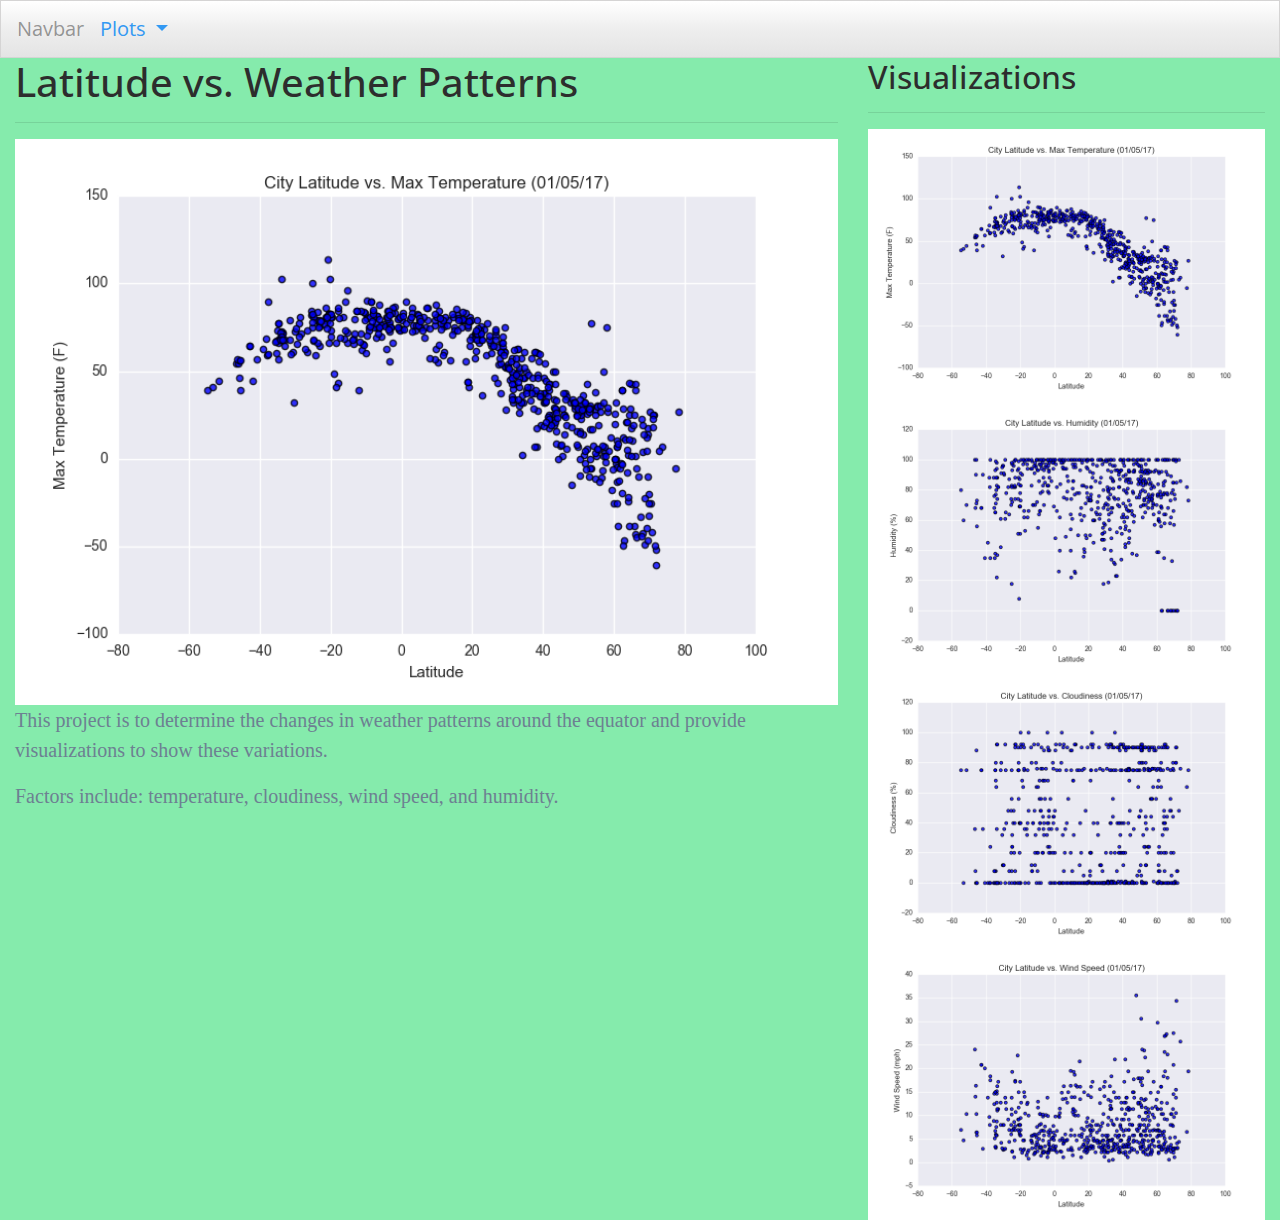
<file: WebVisualizations/WebHW.html>
<!DOCTYPE html>
<html lang="en-us">
  <head>

    <meta charset="UTF-8">
    <meta name="viewport" content="width=device-width, initial-scale=1.0, shrink-to-fit=no">


    <title>Latitude Analysis Dashboard</title>


    <link rel="stylesheet" href="assets/css/bootstrap.min.css" media="screen">


    <link rel="stylesheet" href="assets/css/style1.css" media="screen">

  </head>

  <body>
   <!-- navbar -->
    <nav class="navbar navbar-expand-lg navbar-light bg-light">
      <a class="navbar-brand" href="#">Navbar</a>
      <button class="navbar-toggler" type="button" data-toggle="collapse" data-target="#navbarNav" aria-controls="navbarNav" aria-expanded="false" aria-label="Toggle navigation">
        <span class="navbar-toggler-icon"></span>
      </button>
      <div class="collapse navbar-collapse" id="navbarNav">
        <ul class="navbar-nav">
          <li class="dropdown">
            <a href="#" class="dropdown-toggle" data-toggle="dropdown" role="button" aria-haspopup="true" aria-expanded="false">Plots <span class="caret"></span></a>
            <ul class="dropdown-menu">
          <li><a href="visualizations/temp.html">  Temperature  </a></li>
          <li><a href="visualizations/humidity.html">  Humidity  </a></li>
          <li><a href="visualizations/cloudiness.html">  Cloudiness  </a></li>
          <li><a href="visualizations/wind.html">  Wind Speed  </a></li>
        </ul>
      </li>
        </ul>
      </div>
    </nav>
  <!-- End navbar -->

  <!-- container -->
    <div class="container-fluid">
      <section class="row">
        <div class="col-md-8">
          <article class="description-content">
            <h1 class="description-header">Latitude vs. Weather Patterns</h1>
            <hr class="description-hr"/>
            <img src="assets/images/Fig1.png" alt="" id="description-image"/>
            <p>This project is to determine the changes in weather patterns around the equator and provide visualizations to show these variations.</p>
            <p>Factors include: temperature, cloudiness, wind speed, and humidity.</p>
          </article>
        </div>
        <div class="col-md-4">

<!-- Visualizations imageNav Area -->
          <section id="imageNav-area">
            <div class="imageNav-content">
              <h2 class="imageNav-header">Visualizations</h2>
              <hr />
              <div id="images">
                <a href="visualizations/temp.html"><img src="assets/images/Fig1.png" alt="Latitude vs. Temperature" class="imageNav-photo"></a>
                <a href="visualizations/humidity.html"><img src="assets/images/Fig2.png" alt="Latitude vs. Humidity" class="imageNav-photo"></a>
                <a href="visualizations/cloudiness.html"><img src="assets/images/Fig3.png" alt="Latitude vs. Cloudiness" class="imageNav-photo"></a>
                <a href="visualizations/wind.html"><img src="assets/images/Fig4.png" alt="Latitude vs. Wind Speed" class="imageNav-photo"></a>
              </div>
            </div>
          </section>
<!-- End of Visualizations imageNav Area -->

        </div>
      </section>
    </div>
<!-- end container -->



    <!-- jQuery first, then Popper.js, then Bootstrap JS -->
    <script src="https://code.jquery.com/jquery-3.4.1.slim.min.js" integrity="sha384-J6qa4849blE2+poT4WnyKhv5vZF5SrPo0iEjwBvKU7imGFAV0wwj1yYfoRSJoZ+n" crossorigin="anonymous"></script>
    <script src="https://cdn.jsdelivr.net/npm/popper.js@1.16.0/dist/umd/popper.min.js" integrity="sha384-Q6E9RHvbIyZFJoft+2mJbHaEWldlvI9IOYy5n3zV9zzTtmI3UksdQRVvoxMfooAo" crossorigin="anonymous"></script>
    <script src="https://stackpath.bootstrapcdn.com/bootstrap/4.4.1/js/bootstrap.min.js" integrity="sha384-wfSDF2E50Y2D1uUdj0O3uMBJnjuUD4Ih7YwaYd1iqfktj0Uod8GCExl3Og8ifwB6" crossorigin="anonymous"></script>

    <!-- Bootstrap CDN -->
    <script src="https://stackpath.bootstrapcdn.com/bootstrap/4.4.1/js/bootstrap.min.js"></script>
  </body>

</html>
</file>
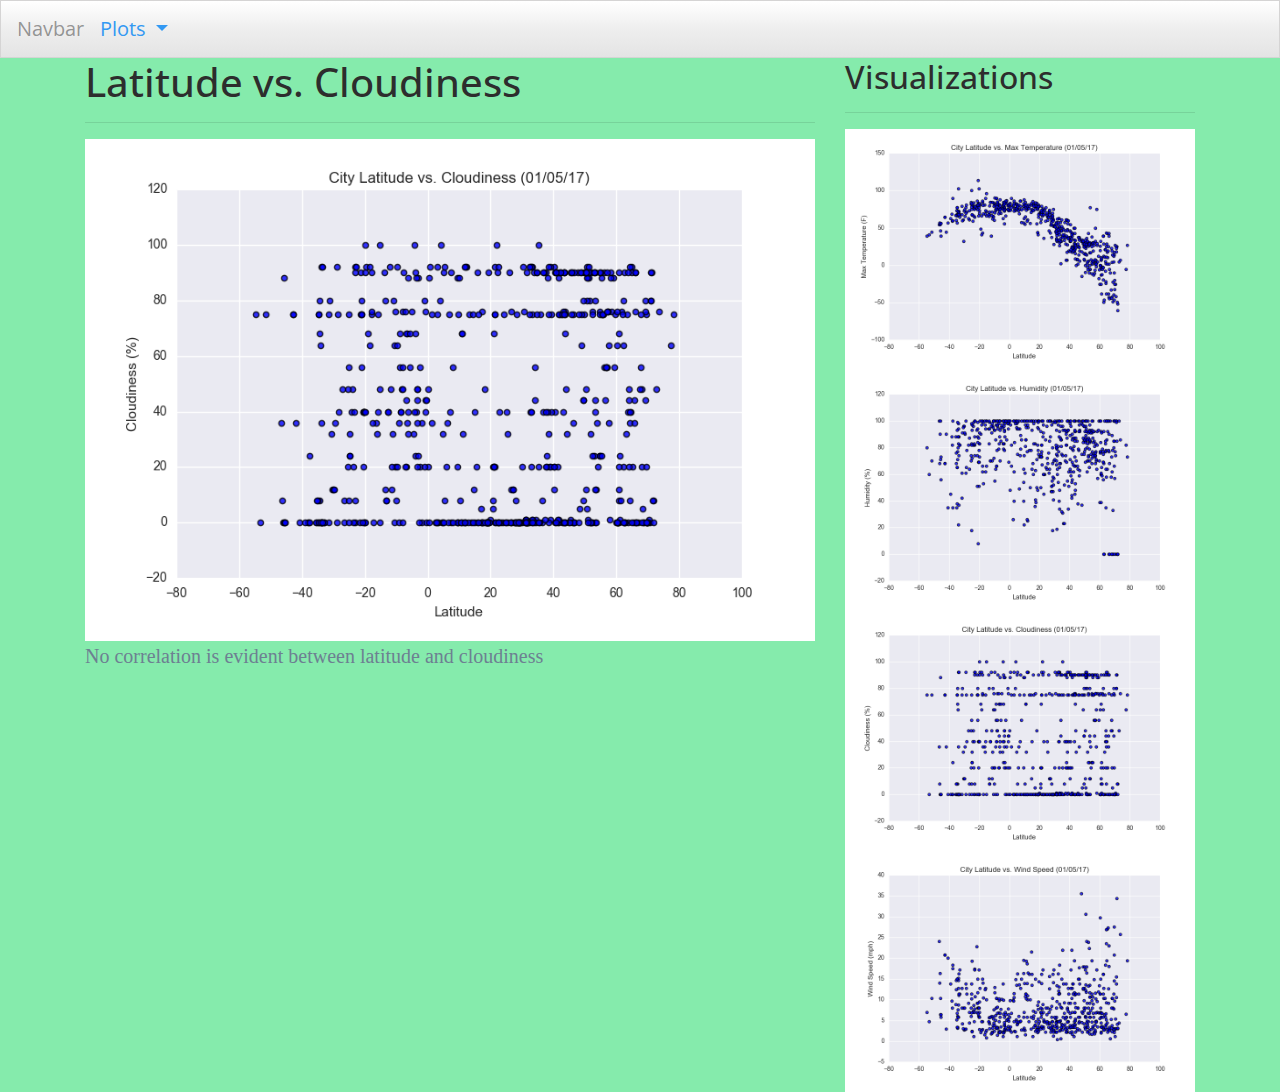
<file: WebVisualizations/visualizations/cloudiness.html>
<!DOCTYPE html>
<html lang="en-us">
  <head>

    <meta charset="UTF-8">
    <meta name="viewport" content="width=device-width, initial-scale=1.0, shrink-to-fit=no">


    <title>Cloudines Analysis Dashboard</title>


    <link rel="stylesheet" href="../assets/css/bootstrap.min.css" media="screen">


    <link rel="stylesheet" href="../assets/css/style1.css" media="screen">

  </head>

  <body>
   
    <nav class="navbar navbar-expand-lg navbar-light bg-light">
      <a class="navbar-brand" href="#">Navbar</a>
      <button class="navbar-toggler" type="button" data-toggle="collapse" data-target="#navbarNav" aria-controls="navbarNav" aria-expanded="false" aria-label="Toggle navigation">
        <span class="navbar-toggler-icon"></span>
      </button>
      <div class="collapse navbar-collapse" id="navbarNav">
        <ul class="navbar-nav">
          <li class="dropdown">
            <a href="#" class="dropdown-toggle" data-toggle="dropdown" role="button" aria-haspopup="true" aria-expanded="false">Plots <span class="caret"></span></a>
            <ul class="dropdown-menu">
          <li><a href="temp.html">  Temperature  </a></li>
          <li><a href="humidity.html">  Humidity  </a></li>
          <li><a href="cloudiness.html">  Cloudiness  </a></li>
          <li><a href="wind.html">  Wind Speed  </a></li>
        </ul>
      </li>
        </ul>
      </div>
    </nav>
  

    <div class="container">
      <section class="row">
        <div class="col-md-8">
          <article class="description-content">
            <h1 class="description-header">Latitude vs. Cloudiness</h1>
            <hr class="description-hr"/>
            <img src="../assets/images/Fig3.png" alt="" class="img-responsive"/>
            <p>No correlation is evident between latitude and cloudiness</p>
          </article>
        </div>
        <div class="col-md-4">


          <section id="imageNav-area">
            <div class="imageNav-content">
              <h2 class="imageNav-header">Visualizations</h2>
              <hr />
              <div id="images">
                <a href="temp.html"><img src="../assets/images/Fig1.png" alt="Latitude vs. Temperature" class="imageNav-photo"></a>
                <a href="humidity.html"><img src="../assets/images/Fig2.png" alt="Latitude vs. Humidity" class="imageNav-photo"></a>
                <a href="cloudiness.html"><img src="../assets/images/Fig3.png" alt="Latitude vs. Cloudiness" class="imageNav-photo"></a>
                <a href="wind.html"><img src="../assets/images/Fig4.png" alt="Latitude vs. Wind Speed" class="imageNav-photo"></a>
              </div>
            </div>
          </section>


        </div>
      </section>
    </div>




    <!-- jQuery first, then Popper.js, then Bootstrap JS -->
    <script src="https://code.jquery.com/jquery-3.4.1.slim.min.js" integrity="sha384-J6qa4849blE2+poT4WnyKhv5vZF5SrPo0iEjwBvKU7imGFAV0wwj1yYfoRSJoZ+n" crossorigin="anonymous"></script>
    <script src="https://cdn.jsdelivr.net/npm/popper.js@1.16.0/dist/umd/popper.min.js" integrity="sha384-Q6E9RHvbIyZFJoft+2mJbHaEWldlvI9IOYy5n3zV9zzTtmI3UksdQRVvoxMfooAo" crossorigin="anonymous"></script>
    <script src="https://stackpath.bootstrapcdn.com/bootstrap/4.4.1/js/bootstrap.min.js" integrity="sha384-wfSDF2E50Y2D1uUdj0O3uMBJnjuUD4Ih7YwaYd1iqfktj0Uod8GCExl3Og8ifwB6" crossorigin="anonymous"></script>

    <!-- Bootstrap CDN -->
    <script src="https://stackpath.bootstrapcdn.com/bootstrap/4.4.1/js/bootstrap.min.js"></script>
  </body>

</html>
</file>
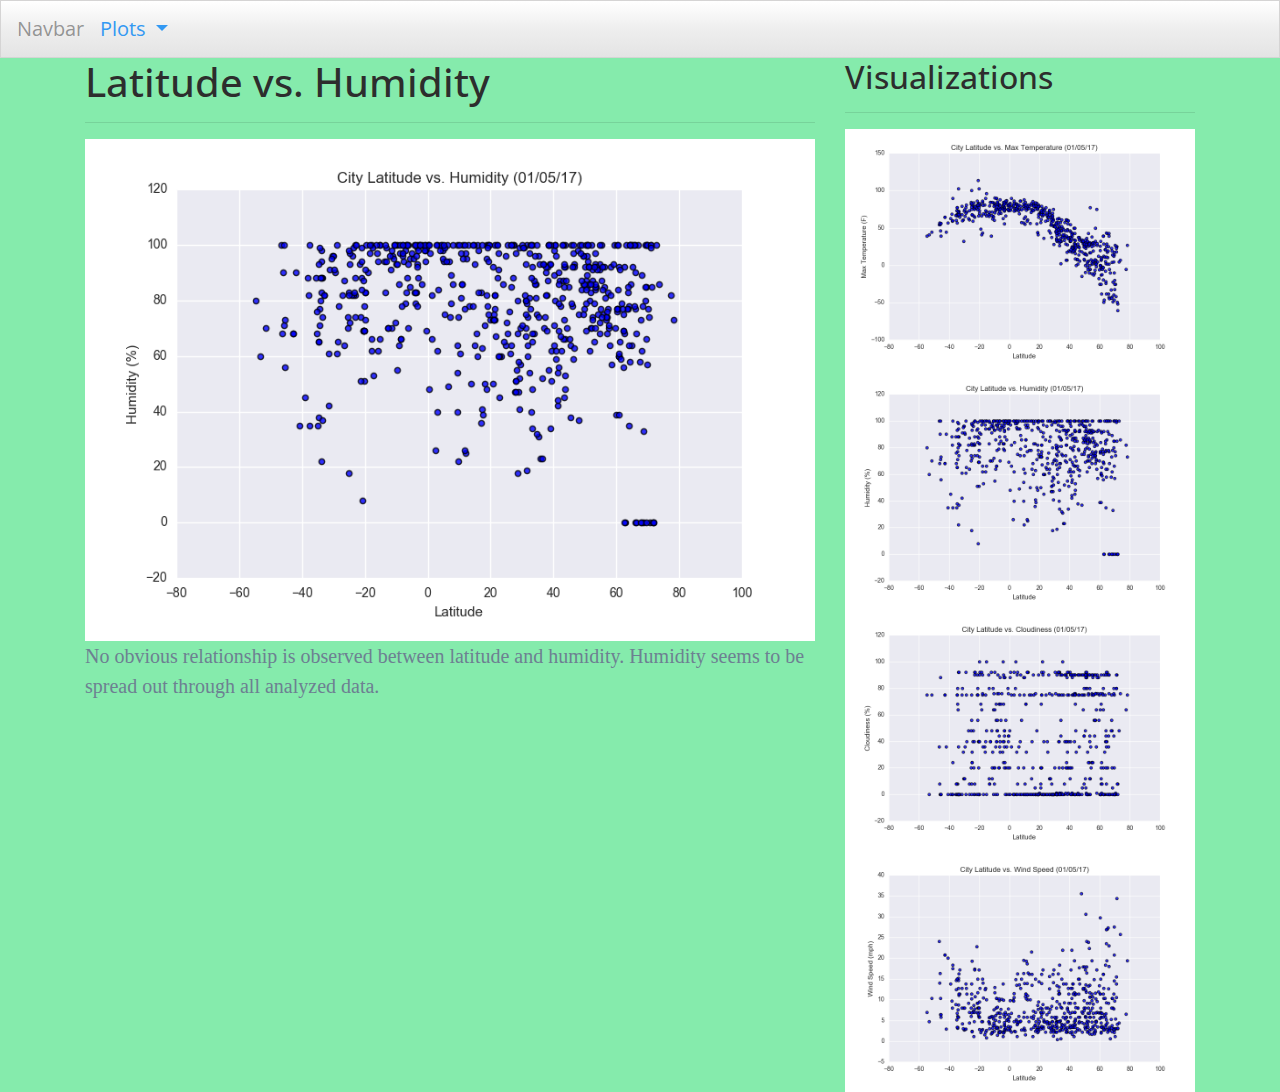
<file: WebVisualizations/visualizations/humidity.html>
<!DOCTYPE html>
<html lang="en-us">
  <head>

    <meta charset="UTF-8">
    <meta name="viewport" content="width=device-width, initial-scale=1.0, shrink-to-fit=no">


    <title>Humidity Analysis Dashboard</title>


    <link rel="stylesheet" href="../assets/css/bootstrap.min.css" media="screen">


    <link rel="stylesheet" href="../assets/css/style1.css" media="screen">

  </head>

  <body>
   
    <nav class="navbar navbar-expand-lg navbar-light bg-light">
      <a class="navbar-brand" href="#">Navbar</a>
      <button class="navbar-toggler" type="button" data-toggle="collapse" data-target="#navbarNav" aria-controls="navbarNav" aria-expanded="false" aria-label="Toggle navigation">
        <span class="navbar-toggler-icon"></span>
      </button>
      <div class="collapse navbar-collapse" id="navbarNav">
        <ul class="navbar-nav">
          <li class="dropdown">
            <a href="#" class="dropdown-toggle" data-toggle="dropdown" role="button" aria-haspopup="true" aria-expanded="false">Plots <span class="caret"></span></a>
            <ul class="dropdown-menu">
          <li><a href="temp.html">  Temperature  </a></li>
          <li><a href="humidity.html">  Humidity  </a></li>
          <li><a href="cloudiness.html">  Cloudiness  </a></li>
          <li><a href="wind.html">  Wind Speed  </a></li>
        </ul>
      </li>
        </ul>
      </div>
    </nav>
  

    <div class="container">
      <section class="row">
        <div class="col-md-8">
          <article class="description-content">
            <h1 class="description-header">Latitude vs. Humidity</h1>
            <hr class="description-hr"/>
            <img src="../assets/images/Fig2.png" alt="" class="img-responsive"/>
            <p>No obvious relationship is observed between latitude and humidity.  Humidity seems to be spread out through all analyzed data.</p>
          </article>
        </div>
        <div class="col-md-4">


          <section id="imageNav-area">
            <div class="imageNav-content">
              <h2 class="imageNav-header">Visualizations</h2>
              <hr />
              <div id="images">
                <a href="temp.html"><img src="../assets/images/Fig1.png" alt="Latitude vs. Temperature" class="imageNav-photo"></a>
                <a href="humidity.html"><img src="../assets/images/Fig2.png" alt="Latitude vs. Humidity" class="imageNav-photo"></a>
                <a href="cloudiness.html"><img src="../assets/images/Fig3.png" alt="Latitude vs. Cloudiness" class="imageNav-photo"></a>
                <a href="wind.html"><img src="../assets/images/Fig4.png" alt="Latitude vs. Wind Speed" class="imageNav-photo"></a>
              </div>
            </div>
          </section>


        </div>
      </section>
    </div>




    <!-- jQuery first, then Popper.js, then Bootstrap JS -->
    <script src="https://code.jquery.com/jquery-3.4.1.slim.min.js" integrity="sha384-J6qa4849blE2+poT4WnyKhv5vZF5SrPo0iEjwBvKU7imGFAV0wwj1yYfoRSJoZ+n" crossorigin="anonymous"></script>
    <script src="https://cdn.jsdelivr.net/npm/popper.js@1.16.0/dist/umd/popper.min.js" integrity="sha384-Q6E9RHvbIyZFJoft+2mJbHaEWldlvI9IOYy5n3zV9zzTtmI3UksdQRVvoxMfooAo" crossorigin="anonymous"></script>
    <script src="https://stackpath.bootstrapcdn.com/bootstrap/4.4.1/js/bootstrap.min.js" integrity="sha384-wfSDF2E50Y2D1uUdj0O3uMBJnjuUD4Ih7YwaYd1iqfktj0Uod8GCExl3Og8ifwB6" crossorigin="anonymous"></script>

    <!-- Bootstrap CDN -->
    <script src="https://stackpath.bootstrapcdn.com/bootstrap/4.4.1/js/bootstrap.min.js"></script>
  </body>

</html>
</file>
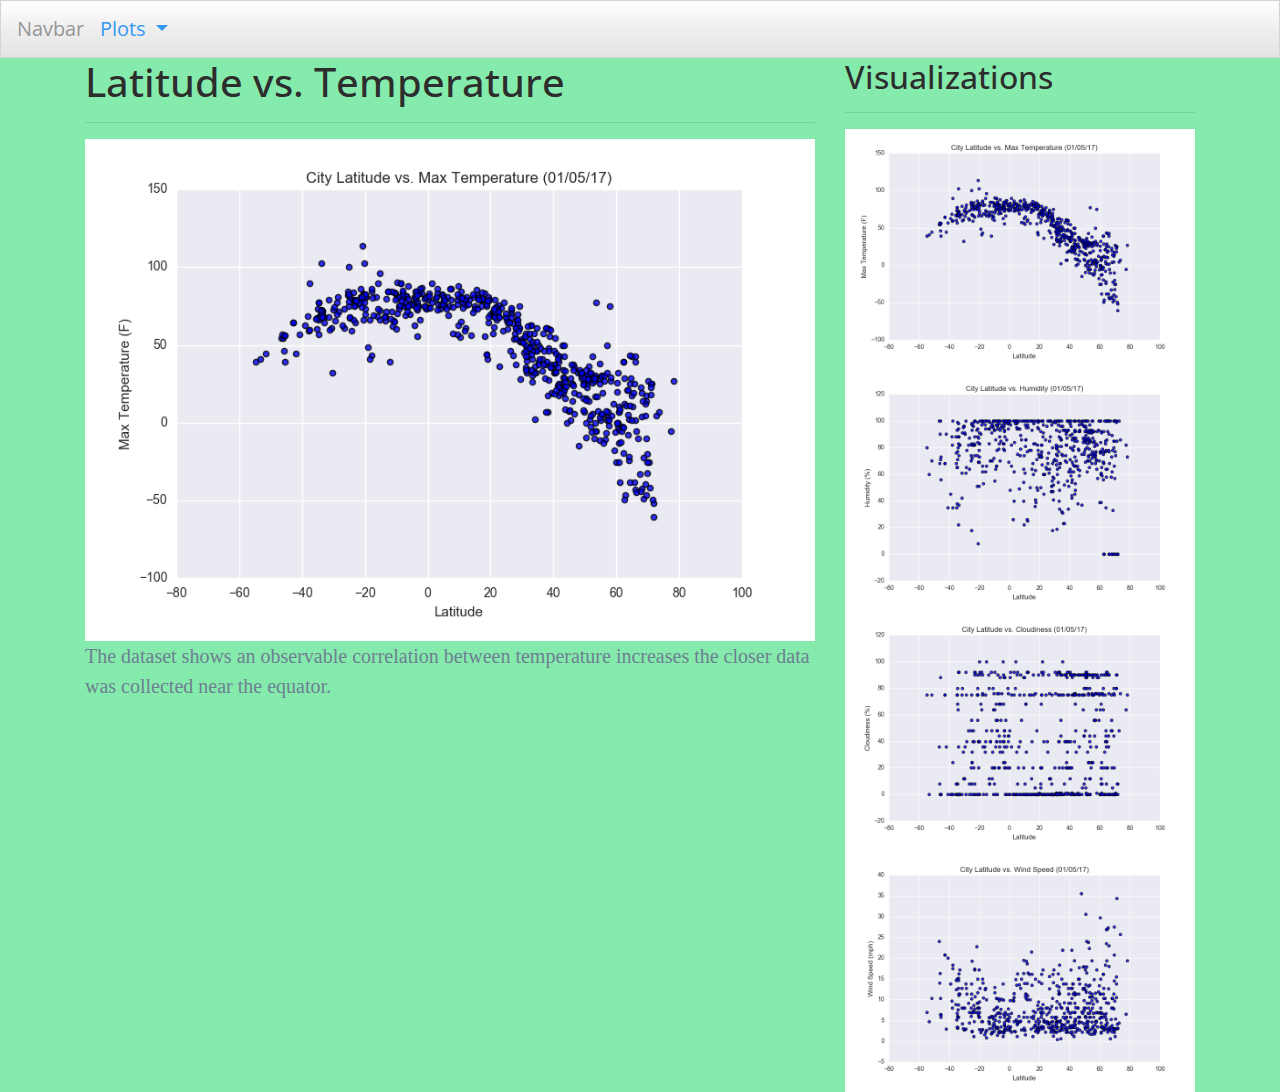
<file: WebVisualizations/visualizations/temp.html>
<!DOCTYPE html>
<html lang="en-us">
  <head>

    <meta charset="UTF-8">
    <meta name="viewport" content="width=device-width, initial-scale=1.0, shrink-to-fit=no">


    <title>Temperature Analysis Dashboard</title>


    <link rel="stylesheet" href="../assets/css/bootstrap.min.css" media="screen">


    <link rel="stylesheet" href="../assets/css/style1.css" media="screen">

  </head>

  <body>
   
    <nav class="navbar navbar-expand-lg navbar-light bg-light">
      <a class="navbar-brand" href="#">Navbar</a>
      <button class="navbar-toggler" type="button" data-toggle="collapse" data-target="#navbarNav" aria-controls="navbarNav" aria-expanded="false" aria-label="Toggle navigation">
        <span class="navbar-toggler-icon"></span>
      </button>
      <div class="collapse navbar-collapse" id="navbarNav">
        <ul class="navbar-nav">
          <li class="dropdown">
            <a href="#" class="dropdown-toggle" data-toggle="dropdown" role="button" aria-haspopup="true" aria-expanded="false">Plots <span class="caret"></span></a>
            <ul class="dropdown-menu">
          <li><a href="temp.html">  Temperature  </a></li>
          <li><a href="humidity.html">  Humidity  </a></li>
          <li><a href="cloudiness.html">  Cloudiness  </a></li>
          <li><a href="wind.html">  Wind Speed  </a></li>
        </ul>
      </li>
        </ul>
      </div>
    </nav>
  

    <div class="container">
      <section class="row">
        <div class="col-md-8">
          <article class="description-content">
            <h1 class="description-header">Latitude vs. Temperature</h1>
            <hr class="description-hr"/>
            <img src="../assets/images/Fig1.png" alt="" class="img-responsive"/>
            <p>The dataset shows an observable correlation between temperature increases the closer data was collected near the equator.</p>
          </article>
        </div>
        <div class="col-md-4">


          <section id="imageNav-area">
            <div class="imageNav-content">
              <h2 class="imageNav-header">Visualizations</h2>
              <hr />
              <div id="images">
                <a href="temp.html"><img src="../assets/images/Fig1.png" alt="Latitude vs. Temperature" class="imageNav-photo"></a>
                <a href="humidity.html"><img src="../assets/images/Fig2.png" alt="Latitude vs. Humidity" class="imageNav-photo"></a>
                <a href="cloudiness.html"><img src="../assets/images/Fig3.png" alt="Latitude vs. Cloudiness" class="imageNav-photo"></a>
                <a href="wind.html"><img src="../assets/images/Fig4.png" alt="Latitude vs. Wind Speed" class="imageNav-photo"></a>
              </div>
            </div>
          </section>


        </div>
      </section>
    </div>




    <!-- jQuery first, then Popper.js, then Bootstrap JS -->
    <script src="https://code.jquery.com/jquery-3.4.1.slim.min.js" integrity="sha384-J6qa4849blE2+poT4WnyKhv5vZF5SrPo0iEjwBvKU7imGFAV0wwj1yYfoRSJoZ+n" crossorigin="anonymous"></script>
    <script src="https://cdn.jsdelivr.net/npm/popper.js@1.16.0/dist/umd/popper.min.js" integrity="sha384-Q6E9RHvbIyZFJoft+2mJbHaEWldlvI9IOYy5n3zV9zzTtmI3UksdQRVvoxMfooAo" crossorigin="anonymous"></script>
    <script src="https://stackpath.bootstrapcdn.com/bootstrap/4.4.1/js/bootstrap.min.js" integrity="sha384-wfSDF2E50Y2D1uUdj0O3uMBJnjuUD4Ih7YwaYd1iqfktj0Uod8GCExl3Og8ifwB6" crossorigin="anonymous"></script>

    <!-- Bootstrap CDN -->
    <script src="https://stackpath.bootstrapcdn.com/bootstrap/4.4.1/js/bootstrap.min.js"></script>
  </body>

</html>
</file>
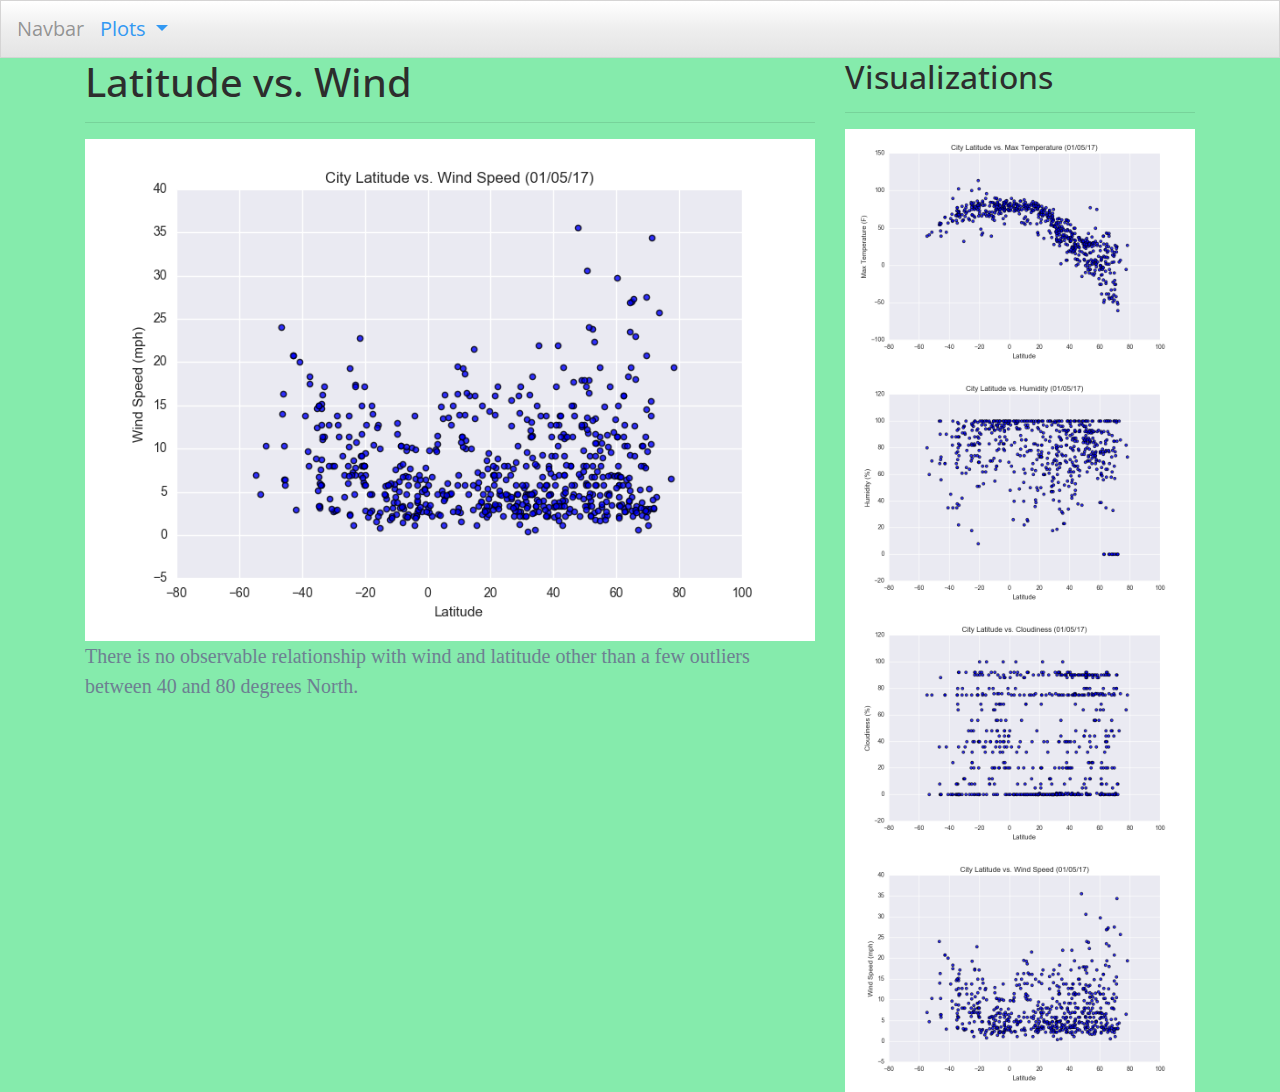
<file: WebVisualizations/visualizations/wind.html>
<!DOCTYPE html>
<html lang="en-us">
  <head>

    <meta charset="UTF-8">
    <meta name="viewport" content="width=device-width, initial-scale=1.0, shrink-to-fit=no">


    <title>Wind Analysis Dashboard</title>


    <link rel="stylesheet" href="../assets/css/bootstrap.min.css" media="screen">


    <link rel="stylesheet" href="../assets/css/style1.css" media="screen">

  </head>

  <body>
   
    <nav class="navbar navbar-expand-lg navbar-light bg-light">
      <a class="navbar-brand" href="#">Navbar</a>
      <button class="navbar-toggler" type="button" data-toggle="collapse" data-target="#navbarNav" aria-controls="navbarNav" aria-expanded="false" aria-label="Toggle navigation">
        <span class="navbar-toggler-icon"></span>
      </button>
      <div class="collapse navbar-collapse" id="navbarNav">
        <ul class="navbar-nav">
          <li class="dropdown">
            <a href="#" class="dropdown-toggle" data-toggle="dropdown" role="button" aria-haspopup="true" aria-expanded="false">Plots <span class="caret"></span></a>
            <ul class="dropdown-menu">
          <li><a href="temp.html">  Temperature  </a></li>
          <li><a href="humidity.html">  Humidity  </a></li>
          <li><a href="cloudiness.html">  Cloudiness  </a></li>
          <li><a href="wind.html">  Wind Speed  </a></li>
        </ul>
      </li>
        </ul>
      </div>
    </nav>
  

    <div class="container">
      <section class="row">
        <div class="col-md-8">
          <article class="description-content">
            <h1 class="description-header">Latitude vs. Wind</h1>
            <hr class="description-hr"/>
            <img src="../assets/images/Fig4.png" alt="" class="img-responsive"/>
            <p>There is no observable relationship with wind and latitude other than a few outliers between 40 and 80 degrees North.</p>
          </article>
        </div>
        <div class="col-md-4">


          <section id="imageNav-area">
            <div class="imageNav-content">
              <h2 class="imageNav-header">Visualizations</h2>
              <hr />
              <div id="images">
                <a href="temp.html"><img src="../assets/images/Fig1.png" alt="Latitude vs. Temperature" class="imageNav-photo"></a>
                <a href="humidity.html"><img src="../assets/images/Fig2.png" alt="Latitude vs. Humidity" class="imageNav-photo"></a>
                <a href="cloudiness.html"><img src="../assets/images/Fig3.png" alt="Latitude vs. Cloudiness" class="imageNav-photo"></a>
                <a href="wind.html"><img src="../assets/images/Fig4.png" alt="Latitude vs. Wind Speed" class="imageNav-photo"></a>
              </div>
            </div>
          </section>


        </div>
      </section>
    </div>




    <!-- jQuery first, then Popper.js, then Bootstrap JS -->
    <script src="https://code.jquery.com/jquery-3.4.1.slim.min.js" integrity="sha384-J6qa4849blE2+poT4WnyKhv5vZF5SrPo0iEjwBvKU7imGFAV0wwj1yYfoRSJoZ+n" crossorigin="anonymous"></script>
    <script src="https://cdn.jsdelivr.net/npm/popper.js@1.16.0/dist/umd/popper.min.js" integrity="sha384-Q6E9RHvbIyZFJoft+2mJbHaEWldlvI9IOYy5n3zV9zzTtmI3UksdQRVvoxMfooAo" crossorigin="anonymous"></script>
    <script src="https://stackpath.bootstrapcdn.com/bootstrap/4.4.1/js/bootstrap.min.js" integrity="sha384-wfSDF2E50Y2D1uUdj0O3uMBJnjuUD4Ih7YwaYd1iqfktj0Uod8GCExl3Og8ifwB6" crossorigin="anonymous"></script>

    <!-- Bootstrap CDN -->
    <script src="https://stackpath.bootstrapcdn.com/bootstrap/4.4.1/js/bootstrap.min.js"></script>
  </body>

</html>
</file>
<file: WebVisualizations/assets/css/style1.css>
body{
    background-color: rgba(32, 218, 103, 0.548); 
}

.navbar{
    max-height: 60px; 
}

.navbar{
    background-color: rgb(29, 121, 196); 
    font-size: 20px; 
}
 
.navigation .navbar-brand{
    color: rgb(255, 255, 255); 
    margin-left: 35px; 
    padding: inherit; 
    font-weight: bold; 
    background-color: rgb(11, 173, 111);
    f Georgia, 'Times New Roman', Times, serif;
}
}

}
.nav-link:hover{
    background-color:#E7E7E7;
   }

.navbar-brand:hover{
color: rgb(175, 175, 175);
}


img{
    width:100%;
    height:100%;
}



.title{
    color: #0BADA6;  
    font-family: Georgia, 'Times New Roman', Times, serif;
    font-weight: bolder; 
    padding-top: 25px; 
}

p{
 color: #6D8092;
 font-family: Georgia, 'Times New Roman', Times, serif;
 font-size: 20px; 
}




@media(max-width: 992px){
.navbar-expand-lg{
background-color: #0BADA6;
}
.navbar{
    max-height: none; 
    padding: inherit;
}
.navbar div{
    margin: inherit; 
    background-color: white;  
}



}
</file>
